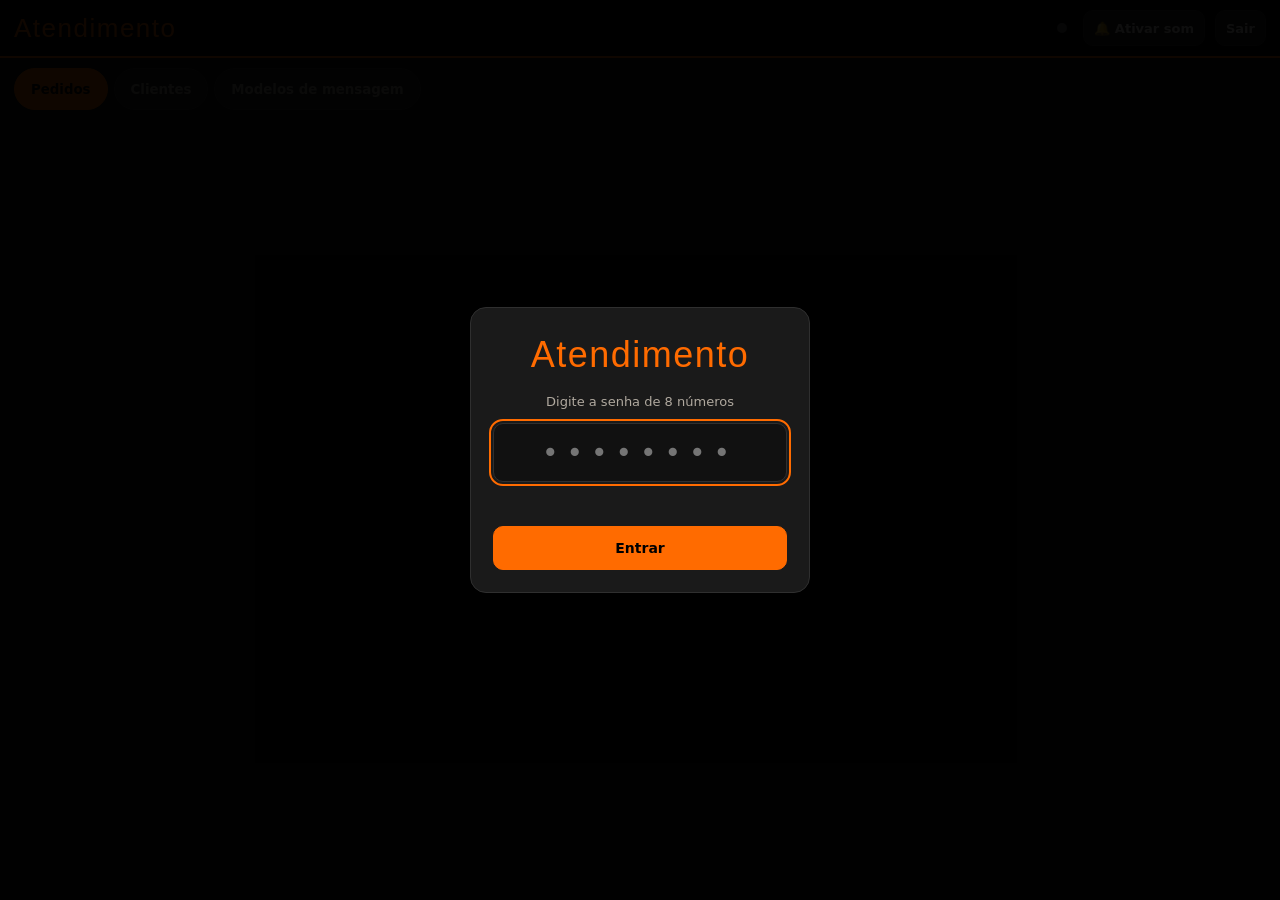
<file: atendimento.html>
<!DOCTYPE html>
<html lang="pt-BR">
<head>
<meta charset="UTF-8">
<meta name="viewport" content="width=device-width, initial-scale=1">
<meta name="robots" content="noindex,nofollow">
<title>Atendimento — Cunho's</title>
<link rel="stylesheet" href="painel.css">
<style>
.lista { display:grid; grid-template-columns:repeat(auto-fill,minmax(330px,1fr)); gap:10px; }
.cartao { background:var(--card); border:1px solid var(--borda); border-radius:14px; padding:12px; }
.cartao.estourou { border-color:var(--vermelho); box-shadow:0 0 0 1px var(--vermelho); animation:alertaCartao 1s infinite; }
.cartao.novo { animation:destaque 1.1s 4; }
@keyframes destaque { 50% { background:#3a2410; } }
.linha1 { display:flex; align-items:center; gap:8px; flex-wrap:wrap; }
.num { font-family:'Bebas Neue',Impact,sans-serif; font-size:26px; letter-spacing:1px; color:var(--laranja); }
.nome { font-weight:800; font-size:17px; }
.mudo { color:var(--mudo); font-size:13px; }
.chips { display:flex; gap:5px; flex-wrap:wrap; margin:6px 0; }
.relogio-linha { margin:8px 0; padding:8px 10px; background:#111; border-radius:10px; display:flex; justify-content:space-between; align-items:center; gap:8px; font-size:14px; }
.relogio-linha .tempo { font-size:20px; }
.resumo-itens { font-size:14px; margin:6px 0; }
.acoes { display:flex; gap:6px; flex-wrap:wrap; margin-top:8px; }
.acoes .btn { flex:1 1 auto; }
details { margin-top:6px; }
summary { cursor:pointer; color:var(--mudo); font-size:13px; padding:4px 0; }
.det { font-size:13px; color:#d8d2c8; line-height:1.55; }
.msg { border:1px solid var(--borda); border-radius:12px; padding:10px; margin:10px 0; background:#141414; }
.msg textarea { margin:6px 0; min-height:92px; resize:vertical; }
.tab { width:100%; border-collapse:collapse; font-size:14px; }
.tab th, .tab td { text-align:left; padding:8px 6px; border-bottom:1px solid var(--borda); vertical-align:top; }
.tab th { color:var(--mudo); font-size:12px; text-transform:uppercase; letter-spacing:.6px; }
.ed { border:1px solid var(--borda); border-radius:12px; padding:10px; margin-bottom:10px; background:var(--card); }
.ed .duas { display:grid; grid-template-columns:1fr 1fr; gap:8px; }
.help { background:#1b1b1b; border:1px dashed var(--borda); border-radius:12px; padding:10px; font-size:13px; color:var(--mudo); margin-bottom:12px; }
code { background:#000; padding:1px 5px; border-radius:5px; color:#ffb27a; }
.antigo { background:rgba(255,107,0,.10); border:1px dashed var(--laranja); border-radius:12px; padding:9px 11px; margin:6px 0; font-size:14px; display:flex; flex-direction:column; gap:8px; }
.antigo-lin { display:flex; flex-direction:column; gap:6px; }
.filtros { display:flex; gap:6px; flex-wrap:wrap; margin:0 0 12px; }
.filtro { border:1px solid var(--borda); background:var(--card2); color:var(--mudo); border-radius:999px; padding:0 12px; min-height:38px; font-size:13px; font-weight:700; }
.filtro.on { background:var(--laranja); border-color:var(--laranja); color:#000; }
.filtro .qtd { opacity:.75; font-weight:600; margin-left:2px; }
.sujo { background:rgba(250,204,21,.14); border:1px solid rgba(250,204,21,.5); color:#ffe066; border-radius:10px; padding:9px 12px; margin:0 0 10px; font-size:14px; }
.sujo[hidden] { display:none; }
</style>
</head>
<body>
<div class="topo">
  <h1>Atendimento</h1>
  <span id="conexao" class="ponto" title="Conexão"></span>
  <button class="btn peq" id="btn-som" type="button">🔔 Ativar som</button>
  <button class="btn peq" id="btn-sair" type="button">Sair</button>
</div>
<div class="abas" role="tablist">
  <button class="aba on" data-aba="pedidos" type="button">Pedidos <span id="n-ped"></span></button>
  <button class="aba" data-aba="clientes" type="button">Clientes</button>
  <button class="aba" data-aba="modelos" type="button">Modelos de mensagem</button>
</div>
<div class="conteudo">
  <div id="v-pedidos"></div>
  <div id="v-clientes" hidden></div>
  <div id="v-modelos" hidden></div>
</div>
<div class="fundo" id="fundo"><div class="modal" id="modal" role="dialog" aria-modal="true"></div></div>

<script>window.PAPEL_DA_PAGINA = 'atendimento';</script>
<script src="painel.js"></script>
<script>
let aba = 'pedidos', conhecidos = null, destacar = new Set(), abertos = new Set();
const ROTULO = { aguardando: 'Aguardando comprovante', em_producao: 'Em produção', pronto: 'Pronto', saiu: 'Saiu para entrega', entregue: 'Entregue', cancelado: 'Cancelado' };

/* ───────── cartão de pedido ───────── */
function chipsCliente(p, E) {
  const cli = E.clientes[p.cliente.telefone] || {}, c = [];
  if (p.teste) c.push('<span class="chip verm">🧪 TESTE</span>');
  if (p.divergencia) c.push('<span class="chip amar">⚠ valor do site diferente: conferir</span>');
  if (p.freteAConfirmar) c.push('<span class="chip amar">🛵 frete a confirmar</span>');
  if (p.pagamento === 'cartao') c.push('<span class="chip azul">💳 cartão na entrega</span>');
  if (!ehRecorrente(p)) c.push('<span class="chip azul">🆕 Cliente novo</span>');
  else c.push(`<span class="chip laranja">🔁 ${p.ordemDoCliente}º pedido</span>`);
  if ((cli.pedidosPagos || 0) >= E.config.clienteFielApartirDe) c.push('<span class="chip amar">⭐ Cliente fiel</span>');
  if (ehRecorrente(p) && p.anteriorEm) c.push(`<span class="chip">📅 Último pedido: ${quandoFoi(p.anteriorEm)}</span>`);
  if (brindeDevido(cli, p, E) && !p.brinde) c.push('<span class="chip verde">🎁 Sugerir brinde</span>');
  if (p.brinde) c.push('<span class="chip verde">🎁 Brinde dado</span>');
  if (p.historicoVinculado) c.push('<span class="chip laranja">🕘 histórico antigo vinculado</span>');
  return c.join('');
}
/* "Possível cliente antigo": o telefone é novo, mas o endereço (ou o nome) bate com alguém da lista de antes do painel */
function sugestaoHistorico(p) {
  if (p.historicoVinculado || p.sugestaoDescartada || !p.sugestoes || !p.sugestoes.length || ['entregue', 'cancelado'].includes(p.status)) return '';
  return `<div class="antigo"><b>🕘 Possível cliente antigo${p.teste ? ' (teste: não altera nada)' : ''}</b>` +
    p.sugestoes.map(s => `<div class="antigo-lin"><span><b>${esc(s.nomes)}</b>${s.endereco ? ' <span class="mudo">· ' + esc(s.endereco) + '</span>' : ''} · ${s.pedidos} pedido${s.pedidos > 1 ? 's' : ''} antigo${s.pedidos > 1 ? 's' : ''}</span>` +
      `<button class="btn peq ok" data-a="vincular" data-hid="${esc(s.hid)}" type="button">É o mesmo cliente</button></div>`).join('') +
    `<button class="btn peq" data-a="descartar" type="button">Não é nenhum desses</button></div>`;
}
function cartao(p) {
  const E = App.E, a = p.cliente.endereco;
  let relogio = '';
  if (p.status === 'aguardando') relogio = `<div class="relogio-linha"><span class="rot">⏳ Comprovante do Pix</span><span class="tempo" data-t="espera" data-fim="${p.esperaAte}"></span></div>`;
  else if (p.status === 'em_producao') relogio = `<div class="relogio-linha"><span>🔥 Na produção</span><span class="tempo" data-t="prod" data-ini="${p.producaoInicio}"></span></div>`;
  else if (p.status === 'pronto') relogio = `<div class="relogio-linha"><span>✅ Pronto às ${hhmm(p.prontoEm)}</span><span class="chip verde">aguardando saída</span></div>`;
  else if (p.status === 'saiu') relogio = `<div class="relogio-linha"><span>🛵 Saiu às ${hhmm(p.saiuEm)}</span><span class="tempo" data-t="rota" data-ini="${p.saiuEm}"></span></div>`;
  const botoes = {
    aguardando: `<button class="btn ok" data-a="confirmar_pagamento">✅ Comprovante conferido → produção</button>`,
    em_producao: `<span class="mudo" style="align-self:center">A produção marca "pronto".</span>`,
    pronto: `<button class="btn pri" data-a="saiu">🛵 Saiu para entrega</button><button class="btn peq" data-a="voltar_producao">↩ Voltar p/ produção</button>`,
    saiu: `<button class="btn pri" data-a="entregue">📦 Entregue</button>`,
  }[p.status] || '';
  const ativo = !['entregue', 'cancelado'].includes(p.status);
  return `<div class="cartao ${destacar.has(p.id) ? 'novo' : ''}" data-id="${p.id}">
    <div class="linha1"><span class="num">#${p.numero}</span><span class="nome">${esc(p.cliente.nome)}</span><span class="chip" style="margin-left:auto">${ROTULO[p.status]}</span></div>
    <div class="mudo">${esc(fmtTel(p.cliente.telefone))} · ${esc(a.bairro)} · chegou às ${hhmm(p.criadoEm)}</div>
    <div class="chips">${chipsCliente(p, E)}</div>
    ${sugestaoHistorico(p)}
    <div class="resumo-itens"><b>${brl(p.total)}</b> · ${esc(resumoItens(p).join(' · '))}</div>
    ${relogio}
    <div class="acoes">
      ${ativo ? `<button class="btn" data-a="mensagens">💬 Mensagens</button>` : ''}
      ${botoes}
      ${ativo && !p.brinde && brindeDevido(E.clientes[p.cliente.telefone], p, E) ? `<button class="btn peq" data-a="brinde">🎁 Brinde vai neste pedido</button>` : ''}
    </div>
    <details data-det="${p.id}" ${abertos.has(p.id) ? 'open' : ''}><summary>Detalhes e histórico</summary><div class="det">
      📍 ${esc(a.rua)}, ${esc(a.numero)} — ${esc(a.bairro)}${a.complemento ? ' (' + esc(a.complemento) + ')' : ''}${a.cep ? ' · CEP ' + esc(a.cep) : ''}<br>
      Subtotal ${brl(p.subtotal)} + frete ${brl(p.frete)} = <b>${brl(p.total)}</b> (Pix)<br>
      ${p.historico.map(h => `${hhmm(h.quando)} — ${esc(h.acao)}`).join('<br>')}
      ${ativo ? `<div style="margin-top:8px"><button class="btn peq perigo" data-a="cancelar">Cancelar pedido</button></div>` : ''}
    </div></details>
  </div>`;
}
function secao(titulo, lista, vazio) {
  return `<div class="sec"><h2>${titulo} <span class="n">${lista.length}</span></h2>` +
    (lista.length ? `<div class="lista">${lista.map(cartao).join('')}</div>` : `<div class="vazio">${vazio}</div>`) + '</div>';
}
function renderPedidos() {
  const E = App.E, por = s => E.pedidos.filter(p => s.includes(p.status));
  const porChegada = lista => lista.sort((a, b) => a.criadoEm - b.criadoEm);   // ordem de chegada: o primeiro pedido feito fica sempre no topo
  const ag = porChegada(por(['aguardando'])), pr = porChegada(por(['em_producao']));
  const sa = porChegada(por(['pronto', 'saiu'])), fim = por(['entregue', 'cancelado']).slice(-8).reverse();
  $('#v-pedidos').innerHTML = secao('⏳ Aguardando comprovante', ag, 'Nenhum pedido esperando comprovante.') + secao('🔥 Em produção', pr, 'Nada na grelha agora.') +
    secao('🛵 Prontos e em entrega', sa, 'Nenhum pedido para entregar.') + secao('Concluídos (últimos)', fim, 'Ainda não há pedidos concluídos.');
  $('#n-ped').textContent = ag.length ? `(${ag.length} novo${ag.length > 1 ? 's' : ''})` : '';
  document.title = (ag.length ? `(${ag.length}) ` : '') + 'Atendimento — Cunho\'s';
  tick();
}

/* ───────── cronômetros (atualizam a cada segundo, sem redesenhar a tela) ───────── */
function tick() {
  if (!App.E) return; const agora = agoraV(), meta = App.E.config.metaProducaoMin * 60000;
  $$('[data-t="espera"]').forEach(el => { const r = Number(el.dataset.fim) - agora, c = el.closest('.cartao'), rot = $('.rot', c);
    if (r > 0) { el.textContent = mmss(r); el.className = 'tempo ' + (r < 20000 ? 't-alerta' : 't-ok'); c.classList.remove('estourou'); rot.textContent = '⏳ Comprovante do Pix'; }
    else { el.textContent = '+' + mmss(-r); el.className = 'tempo t-atraso'; c.classList.add('estourou'); rot.textContent = '⏰ Tempo esgotado: cobrar o comprovante'; } });
  $$('[data-t="prod"]').forEach(el => { const r = contagem(Number(el.dataset.ini), meta, agora), c = el.closest('.cartao'), rot = el.previousElementSibling;
    el.textContent = r.texto; el.className = 'tempo ' + r.classe; c.classList.toggle('estourou', r.atrasado);
    if (rot) rot.textContent = r.atrasado ? '🔥 Produção ATRASADA' : '🔥 Na produção · restam'; });
  $$('[data-t="rota"]').forEach(el => { el.textContent = 'há ' + mmss(agora - Number(el.dataset.ini)); el.className = 'tempo'; });
}
setInterval(tick, 1000);

/* ───────── ações ───────── */
const fazer = (id, a, extra) => fazerAcao(id, a, extra);   // mostra na hora; o servidor confirma em seguida
App.redesenhar = () => { renderPedidos(); if (aba === 'clientes') renderClientes(); };
$('#v-pedidos').addEventListener('click', ev => {
  const b = ev.target.closest('[data-a]'); if (!b) return; const id = b.closest('.cartao').dataset.id, a = b.dataset.a;
  if (a === 'mensagens') return abrirMensagens(id);
  if (a === 'vincular') return fazer(id, 'vincular_historico', { hid: b.dataset.hid });
  if (a === 'descartar') return fazer(id, 'descartar_historico');
  if (a === 'cancelar') { if (!confirm('Cancelar este pedido?')) return; return fazer(id, 'cancelar', { motivo: 'cancelado no atendimento' }); }
  fazer(id, a);
});
$('#v-pedidos').addEventListener('toggle', ev => { const d = ev.target; if (d.dataset && d.dataset.det) d.open ? abertos.add(d.dataset.det) : abertos.delete(d.dataset.det); }, true);

/* ───────── mensagens prontas ───────── */
function copiar(txt, onde) {
  const feito = () => aviso('✅ Copiado!');
  const velho = () => { const ta = onde || document.createElement('textarea'); if (!onde) { ta.value = txt; ta.style.cssText = 'position:fixed;opacity:0'; document.body.appendChild(ta); }
    ta.select(); let ok = false; try { ok = document.execCommand('copy') === true; } catch (e) {} if (!onde) ta.remove(); ok ? feito() : aviso('Não foi possível copiar sozinho: o texto ficou selecionado, toque e segure em "Copiar".'); };
  if (navigator.clipboard && window.isSecureContext) navigator.clipboard.writeText(txt).then(feito).catch(velho); else velho();
}
function blocoMsg(m, p, ctx) {
  const txt = renderModelo(m.texto, ctx), enviada = p.mensagens[m.id];
  return `<div class="msg" data-mid="${esc(m.id)}"><div><b>${esc(m.titulo)}</b> <span class="chip">${esc(m.categoria)}</span> ${enviada ? `<span class="chip verde">enviada às ${hhmm(enviada)}</span>` : ''}</div>
    <textarea rows="4" aria-label="Texto da mensagem">${esc(txt)}</textarea>
    <div class="acoes"><button class="btn" data-m="copiar">📋 Copiar</button><button class="btn pri" data-m="wa">💬 Abrir no WhatsApp</button><button class="btn" data-m="enviada">✔ Marcar como enviada</button></div></div>`;
}
const SITUACAO = { aguardando: 'boas-vindas e pedido do comprovante do Pix', producao: 'pagamento confirmado e pedido indo para a grelha', pronto: 'pedido pronto, vai sair para entrega', saiu: 'pedido saiu para entrega', entregue: 'agradecimento após a entrega' };
function abrirMensagens(id) {
  const E = App.E, p = E.pedidos.find(x => x.id === id); if (!p) return; const ctx = ctxPedido(p, E), lista = modelosParaPedido(p, E).map(x => x.m);
  const sug = lista.slice(0, 3), outras = lista.slice(3);
  $('#modal').innerHTML = `<h3>Mensagens para ${esc(primeiroNome(p.cliente.nome))}</h3>
    <div class="mudo">${esc(fmtTel(p.cliente.telefone))} · pedido #${p.numero} · ${ehRecorrente(p) ? 'cliente recorrente (' + p.ordemDoCliente + 'º pedido)' : 'cliente novo'}</div>
    <div class="mudo" style="margin-top:6px">Sugeridas para este momento (você pode editar o texto antes de copiar):</div>
    ${sug.map(m => blocoMsg(m, p, ctx)).join('')}
    <details><summary>Mais mensagens (${outras.length})</summary>${outras.map(m => blocoMsg(m, p, ctx)).join('')}</details>
    <details style="margin-top:10px"><summary>🤖 Quer outro jeito de escrever? Copiar pedido para a IA</summary>
      <div class="mudo">Gera um texto pronto para colar no ChatGPT (ou outra IA). Nada é enviado daqui.</div>
      <textarea id="prompt-ia" rows="7" style="margin:6px 0">${esc(montarPrompt(p, E, SITUACAO[etapaDoPedido(p)] || 'atendimento geral'))}</textarea>
      <button class="btn" data-m="prompt">📋 Copiar para colar na IA</button></details>
    <div class="acoes" style="margin-top:12px"><button class="btn" data-m="fechar" style="flex:1">Fechar</button></div>`;
  $('#modal').dataset.id = id; $('#fundo').classList.add('show');
}
$('#modal').addEventListener('click', async ev => {
  const b = ev.target.closest('[data-m]'); if (!b) return; const k = b.dataset.m, id = $('#modal').dataset.id, box = b.closest('.msg'), ta = box && $('textarea', box);
  if (k === 'fechar') return fechar();
  if (k === 'prompt') return copiar($('#prompt-ia').value, $('#prompt-ia'));
  if (k === 'copiar') return copiar(ta.value, ta);
  if (k === 'wa') { const p = App.E.pedidos.find(x => x.id === id); window.open('https://wa.me/' + p.cliente.telefone + '?text=' + encodeURIComponent(ta.value), '_blank', 'noopener'); return; }
  if (k === 'enviada') { const m = App.E.modelos.find(x => x.id === box.dataset.mid); await fazer(id, 'mensagem', { chave: m.id, titulo: m.titulo }); abrirMensagens(id); }
});
function fechar() { $('#fundo').classList.remove('show'); }
$('#fundo').addEventListener('click', ev => { if (ev.target.id === 'fundo') fechar(); });
document.addEventListener('keydown', ev => { if (ev.key === 'Escape') fechar(); });

/* ───────── clientes ───────── */
function renderClientes() {
  const E = App.E, lista = Object.values(E.clientes).sort((a, b) => b.pedidosPagos - a.pedidosPagos || (b.ultimoPedidoEm || 0) - (a.ultimoPedidoEm || 0));
  $('#v-clientes').innerHTML = `<div class="sec"><h2>Clientes <span class="n">${lista.length}</span></h2>` + (lista.length ? `<table class="tab"><tr><th>Cliente</th><th>Pedidos pagos</th><th>Último pedido</th><th>Brinde</th><th></th></tr>` +
    lista.map(c => { const meta = metaBrinde(c, E), falta = meta - c.pedidosDesdeBrinde, devido = falta <= 0, ult = c.brindes.length ? c.brindes[c.brindes.length - 1] : null;
      return `<tr><td><b>${esc(c.nome)}</b><br><span class="mudo">${esc(fmtTel(c.telefone))}</span> ${c.pedidosPagos >= E.config.clienteFielApartirDe ? '<span class="chip amar">⭐ fiel</span>' : ''}</td><td>${c.pedidosPagos}</td>
      <td>${c.ultimoPedidoEm ? quandoFoi(c.ultimoPedidoEm) : '—'}</td>
      <td>${devido ? '<span class="chip verde">🎁 devido</span>' : falta === 1 ? '<span class="chip verde">🎁 no próximo pedido</span>' : 'faltam ' + falta + ' pedidos'}<br><span class="mudo">${c.brindes.length} dado(s)${ult ? ' · último ' + quandoFoi(ult) : ''}</span></td>
      <td><button class="btn peq" data-tel="${esc(c.telefone)}">🎁 Marcar brinde dado</button></td></tr>`; }).join('') + '</table>' : '<div class="vazio">Ainda não há clientes.</div>') +
    `<div class="mudo" style="margin-top:8px">Regras (você muda na aba Config da planilha): cliente fiel a partir de ${E.config.clienteFielApartirDe} pedidos pagos; 1º brinde no ${E.config.brindePrimeiro}º pedido pago e depois um a cada ${E.config.brindeACada} pedidos.</div></div>`;
}
$('#v-clientes').addEventListener('click', async ev => { const b = ev.target.closest('[data-tel]'); if (!b) return;
  try { await api('cliente_brinde', { telefone: b.dataset.tel }); await carregar(true); renderClientes(); aviso('🎁 Brinde registrado'); } catch (e) { aviso(e.message); } });

/* ───────── modelos (edição) ───────── */
let editando = [], filtroModelos = 'all', modelosSujo = false;
const ET = { aguardando: 'Aguardando comprovante', producao: 'Em produção', pronto: 'Pronto', saiu: 'Saiu para entrega', entregue: 'Entregue', todas: 'Qualquer momento' };
const PARA = { novo: 'Cliente novo', recorrente: 'Cliente recorrente', todos: 'Todos' };
/* manter=true: continua com o rascunho que está na tela (troca de filtro, novo modelo, excluir); sem isso, carrega do servidor */
function renderModelos(manter) {
  if (!manter || !editando.length) { editando = JSON.parse(JSON.stringify(App.E.modelos)); modelosSujo = false; }
  const sel = (o, v) => Object.entries(o).map(([k, t]) => `<option value="${k}" ${k === v ? 'selected' : ''}>${t}</option>`).join('');
  const conta = k => k === 'all' ? editando.length : editando.filter(m => m.etapa === k).length;
  const visiveis = editando.map((m, i) => ({ m, i })).filter(x => filtroModelos === 'all' || x.m.etapa === filtroModelos);
  const chips = [['all', 'Todos'], ...Object.entries(ET)].map(([k, t]) => `<button class="filtro ${k === filtroModelos ? 'on' : ''}" data-filtro="${k}" type="button">${t} <span class="qtd">${conta(k)}</span></button>`).join('');
  $('#v-modelos').innerHTML = `<div class="help">Use estes campos dentro do texto: <code>{nome}</code> <code>{total}</code> <code>{ordinal}</code> (quantas vezes o cliente já pediu: 2º, 3º…) <code>{saudacao}</code> (sempre “Boa noite”) <code>{previsao}</code> (minutos).<br>
    Tom de voz do “pedido para a IA” (você muda na aba Config da planilha): <i>${esc(App.E.config.tomDeVoz)}</i></div>
    <div class="filtros" role="group" aria-label="Filtrar modelos por momento">${chips}</div>
    <div class="sujo" id="aviso-sujo" ${modelosSujo ? '' : 'hidden'}>✏️ Você tem alterações <b>não salvas</b>. Toque em <b>💾 Salvar todos</b> para valer.</div>
    <div class="acoes" style="margin-bottom:10px"><button class="btn pri" data-macao="salvar" type="button">💾 Salvar todos</button><button class="btn" data-macao="add" type="button">➕ Novo modelo</button></div>
    <div class="mudo" style="margin-bottom:8px">Mostrando ${visiveis.length} de ${editando.length} modelos.</div>` +
    (visiveis.length ? visiveis.map(({ m, i }) => `<div class="ed" data-i="${i}"><label class="l">Título</label><input data-f="titulo" value="${esc(m.titulo)}">
      <div class="duas"><div><label class="l">Categoria</label><input data-f="categoria" value="${esc(m.categoria)}"></div><div><label class="l">Quando aparece</label><select data-f="etapa">${sel(ET, m.etapa)}</select></div></div>
      <label class="l">Para quem</label><select data-f="para">${sel(PARA, m.para)}</select>
      <label class="l">Texto</label><textarea data-f="texto" rows="4">${esc(m.texto)}</textarea>
      <div class="acoes"><button class="btn peq perigo" data-del="${i}" type="button">Excluir</button></div></div>`).join('') : '<div class="vazio">Nenhum modelo neste momento. Toque em “➕ Novo modelo” para criar um.</div>') +
    `<div class="acoes"><button class="btn pri" data-macao="salvar" type="button">💾 Salvar todos</button><button class="btn" data-macao="add" type="button">➕ Novo modelo</button><button class="btn perigo" data-macao="padrao" type="button">Restaurar modelos padrão</button></div>`;
}
/* guarda no rascunho o que está escrito nos cartões que aparecem agora (os escondidos pelo filtro já estão no rascunho) */
function lerEdicao() { $$('#v-modelos .ed').forEach(div => { const m = editando[Number(div.dataset.i)]; $$('[data-f]', div).forEach(el => { m[el.dataset.f] = el.value; }); }); }
$('#v-modelos').addEventListener('input', ev => { if (ev.target.dataset && ev.target.dataset.f) { modelosSujo = true; const a = $('#aviso-sujo'); if (a) a.hidden = false; } });
$('#v-modelos').addEventListener('click', async ev => {
  const t = ev.target.closest('button'); if (!t) return;
  if (t.dataset.filtro) { lerEdicao(); filtroModelos = t.dataset.filtro; renderModelos(true); return; }
  if (t.dataset.macao === 'add') { lerEdicao(); editando.push({ id: '', categoria: 'Outros', titulo: 'Novo modelo', etapa: filtroModelos === 'all' ? 'todas' : filtroModelos, para: 'todos', texto: 'Olá, {nome}! ' }); modelosSujo = true; renderModelos(true); return; }
  if (t.dataset.del !== undefined) { if (!confirm('Excluir este modelo? (só vale depois de Salvar todos)')) return; lerEdicao(); editando.splice(Number(t.dataset.del), 1); modelosSujo = true; renderModelos(true); return; }
  try {
    if (t.dataset.macao === 'salvar') { lerEdicao(); t.disabled = true; await api('modelos_salvar', { modelos: editando }); await carregar(true); modelosSujo = false; renderModelos(); aviso('💾 Modelos salvos'); }
    if (t.dataset.macao === 'padrao') { if (!confirm('Voltar para os modelos padrão? Suas edições serão perdidas.')) return; await api('modelos_salvar', { padrao: true }); await carregar(true); modelosSujo = false; renderModelos(); aviso('Modelos padrão restaurados'); }
  } catch (e) { aviso(e.message); t.disabled = false; }
});

/* ───────── abas, som e pedidos novos ───────── */
$$('.aba').forEach(b => b.addEventListener('click', () => { aba = b.dataset.aba; $$('.aba').forEach(x => x.classList.toggle('on', x === b));
  ['pedidos', 'clientes', 'modelos'].forEach(k => { $('#v-' + k).hidden = k !== aba; }); if (aba === 'clientes') renderClientes(); if (aba === 'modelos') renderModelos(modelosSujo); }));
$('#btn-som').addEventListener('click', () => { ativarSom(); $('#btn-som').textContent = '🔔 Som ativado'; });
function detectarNovos(E) {
  const ids = new Set(E.pedidos.map(p => p.id));
  if (conhecidos === null) { conhecidos = ids; return; }
  const novos = E.pedidos.filter(p => !conhecidos.has(p.id) && p.status === 'aguardando'); conhecidos = ids;
  if (novos.length) { novos.forEach(p => destacar.add(p.id)); setTimeout(() => { novos.forEach(p => destacar.delete(p.id)); }, 6000); alertaNovo(); aviso(`🔔 Novo pedido #${novos[0].numero} de ${primeiroNome(novos[0].cliente.nome)}`); }
}
$('#btn-sair').addEventListener('click', () => { if (confirm('Sair deste painel? Na próxima vez será preciso digitar a senha.')) { sair(); conhecidos = null; } });
iniciarPainel((E, mudou) => { detectarNovos(E); if (mudou) { renderPedidos(); if (aba === 'clientes') renderClientes(); } else tick(); });
</script>
</body>
</html>
</file>
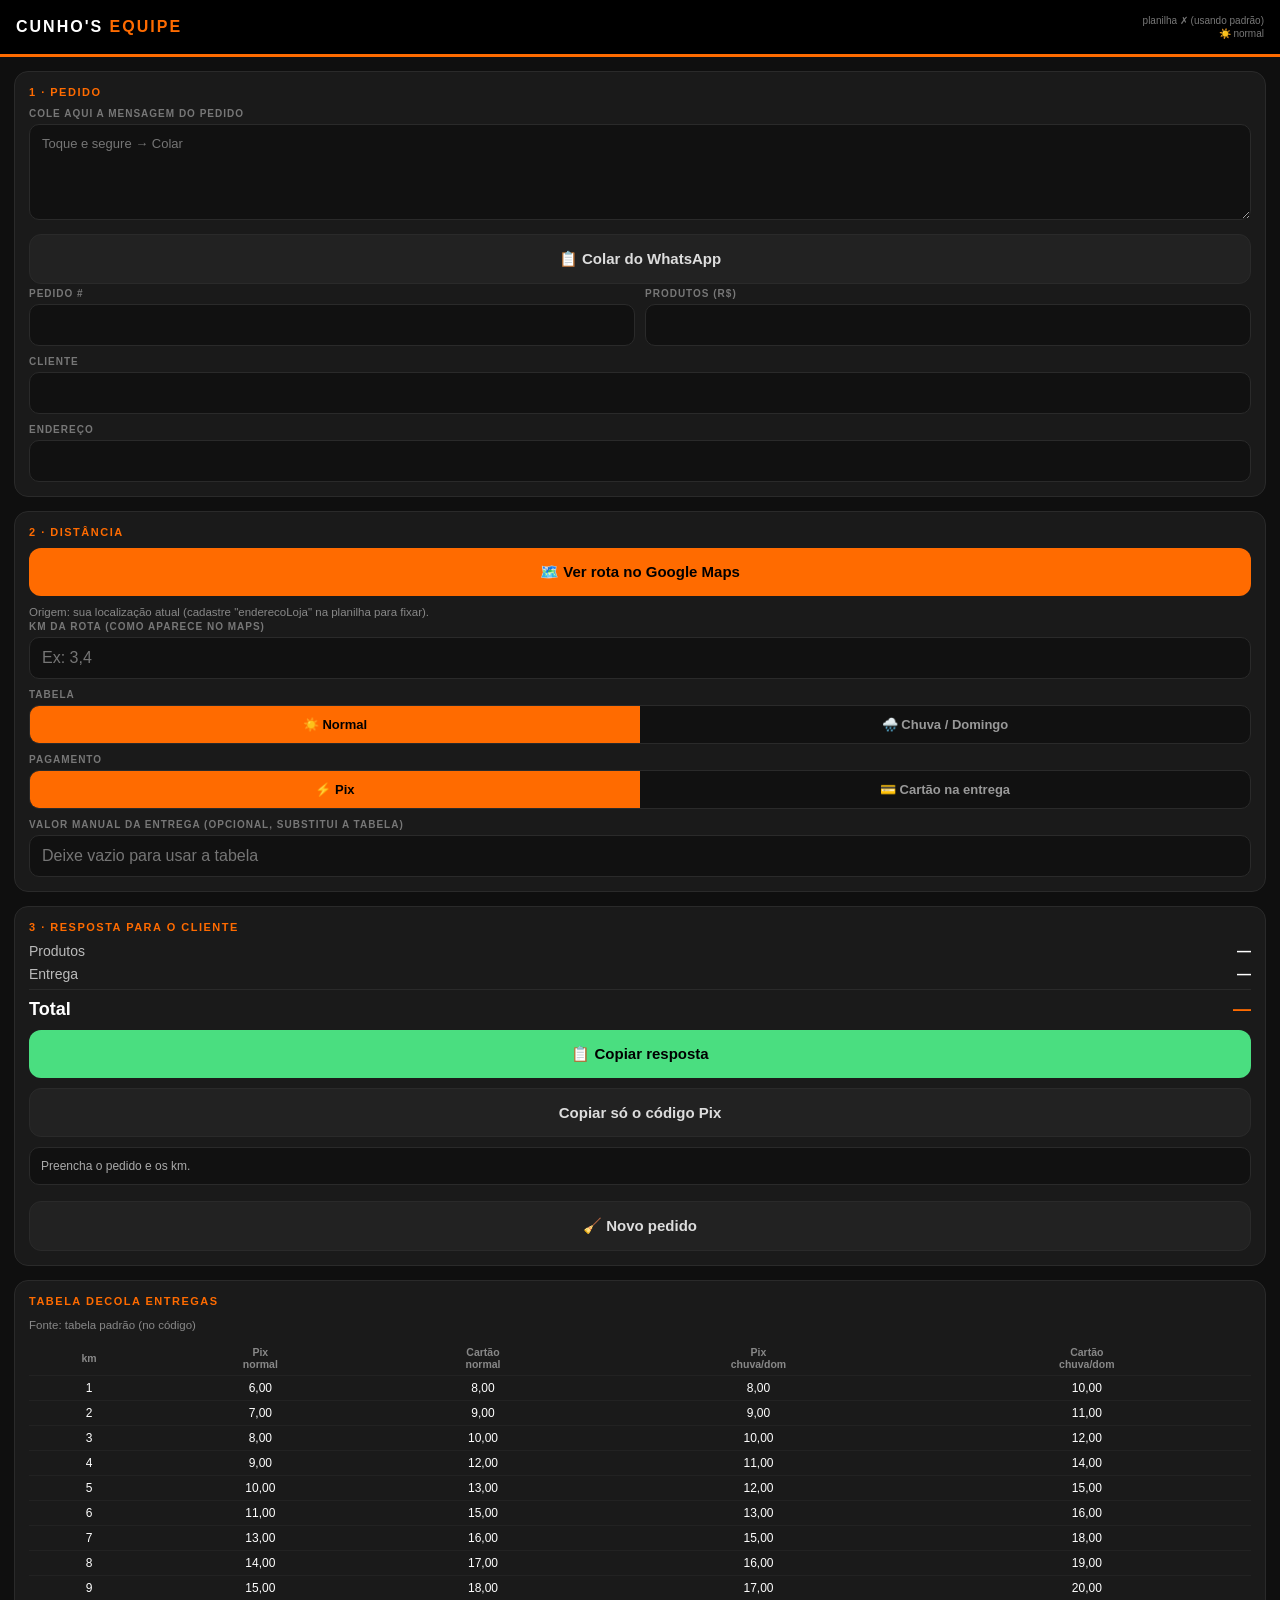
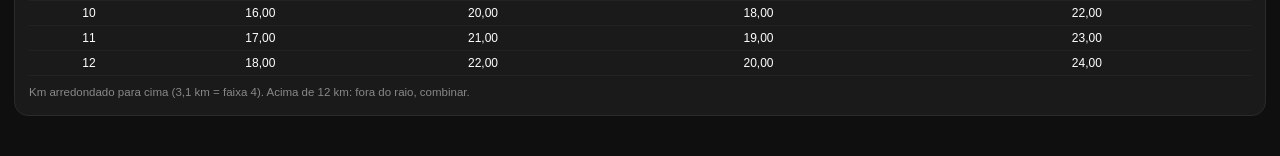
<file: equipe.html>
<!DOCTYPE html>
<html lang="pt-BR">
<head>
<meta charset="UTF-8">
<meta name="viewport" content="width=device-width, initial-scale=1.0">
<meta name="robots" content="noindex, nofollow">
<meta name="theme-color" content="#000000">
<title>Equipe — Frete e Pix</title>
<style>
*{ box-sizing:border-box; margin:0; padding:0; -webkit-tap-highlight-color:transparent; }
:root{ --orange:#FF6B00; --bg:#0f0f0f; --card:#1a1a1a; --card2:#222; --border:#2a2a2a; --red:#ff4444; --green:#4ade80; }
body{ background:var(--bg); color:#fff; font-family:-apple-system,BlinkMacSystemFont,'Segoe UI',Roboto,sans-serif;
      padding:0 0 40px; min-height:100vh; }
.header{ background:#000; padding:14px 16px; border-bottom:3px solid var(--orange); position:sticky; top:0; z-index:10;
         display:flex; justify-content:space-between; align-items:center; gap:10px; }
.logo{ font-weight:800; letter-spacing:2px; font-size:16px; }
.logo span{ color:var(--orange); }
.tag-cfg{ font-size:10px; color:#777; text-align:right; line-height:1.3; }
.box{ margin:14px 14px 0; background:var(--card); border:1px solid var(--border); border-radius:14px; padding:14px; }
.t{ font-size:11px; font-weight:700; color:var(--orange); letter-spacing:1.5px; text-transform:uppercase; margin-bottom:10px; }
label{ display:block; font-size:10px; font-weight:700; color:#777; letter-spacing:1px; text-transform:uppercase; margin:10px 0 5px; }
label:first-of-type{ margin-top:0; }
textarea, input{ width:100%; background:#111; border:1px solid var(--border); border-radius:10px; color:#fff;
                 font-family:inherit; font-size:16px; padding:11px 12px; outline:none; }
textarea{ min-height:96px; resize:vertical; font-size:13px; }
textarea:focus, input:focus{ border-color:var(--orange); }
.row{ display:flex; gap:10px; }
.row > div{ flex:1; min-width:0; }
.seg{ display:flex; background:#111; border:1px solid var(--border); border-radius:10px; overflow:hidden; }
.seg button{ flex:1; background:none; border:none; color:#999; padding:11px 6px; font-size:13px; font-weight:700; font-family:inherit; }
.seg button.on{ background:var(--orange); color:#000; }
.btn{ display:block; width:100%; border:none; border-radius:12px; padding:15px; font-size:15px; font-weight:800;
      font-family:inherit; cursor:pointer; margin-top:10px; }
.btn:active{ transform:scale(.98); }
.b-org{ background:var(--orange); color:#000; }
.b-grn{ background:var(--green); color:#000; }
.b-gry{ background:var(--card2); color:#ddd; border:1px solid var(--border); }
.res{ display:flex; flex-direction:column; gap:7px; }
.rl{ display:flex; justify-content:space-between; font-size:14px; color:#bbb; }
.rl b{ color:#fff; }
.rl.tot{ border-top:1px solid var(--border); padding-top:9px; font-size:18px; color:#fff; font-weight:800; }
.rl.tot b{ color:var(--orange); }
.alerta{ background:rgba(255,68,68,.12); border:1px dashed var(--red); color:#ffb4b4; border-radius:10px;
         padding:10px 12px; font-size:13px; line-height:1.45; margin-top:10px; }
.info{ font-size:11.5px; color:#888; line-height:1.5; margin-top:8px; }
.prev{ background:#111; border:1px solid var(--border); border-radius:10px; padding:11px; font-size:12px; color:#aaa;
       white-space:pre-wrap; word-break:break-word; margin-top:10px; max-height:220px; overflow:auto; }
.toast{ position:fixed; bottom:24px; left:50%; transform:translateX(-50%); background:var(--green); color:#000;
        font-weight:800; padding:12px 22px; border-radius:100px; display:none; z-index:50; white-space:nowrap; }
table{ width:100%; border-collapse:collapse; font-size:12px; margin-top:6px; }
th, td{ padding:5px 4px; text-align:center; border-bottom:1px solid #222; }
th{ color:#888; font-weight:700; font-size:10.5px; }
tr.sel td{ background:rgba(255,107,0,.18); color:#fff; font-weight:700; }
details summary{ cursor:pointer; color:#888; font-size:12px; margin-top:4px; }
</style>
</head>
<body>

<div class="header">
  <div class="logo">CUNHO'S <span>EQUIPE</span></div>
  <div class="tag-cfg" id="cfg-status">carregando…</div>
</div>

<!-- 1. PEDIDO -->
<div class="box">
  <div class="t">1 · Pedido</div>
  <label for="pedido">Cole aqui a mensagem do pedido</label>
  <textarea id="pedido" placeholder="Toque e segure → Colar" oninput="lerPedido()"></textarea>
  <button class="btn b-gry" onclick="colarPedido()">📋 Colar do WhatsApp</button>
  <div class="row" style="margin-top:4px">
    <div><label for="p-id">Pedido #</label><input id="p-id" oninput="calcular()"></div>
    <div><label for="p-sub">Produtos (R$)</label><input id="p-sub" inputmode="decimal" oninput="calcular()"></div>
  </div>
  <label for="p-nome">Cliente</label>
  <input id="p-nome" oninput="calcular()">
  <label for="p-end">Endereço</label>
  <input id="p-end" oninput="calcular()">
</div>

<!-- 2. DISTÂNCIA -->
<div class="box">
  <div class="t">2 · Distância</div>
  <button class="btn b-org" onclick="abrirRota()">🗺️ Ver rota no Google Maps</button>
  <div class="info" id="rota-info"></div>
  <label for="km">Km da rota (como aparece no Maps)</label>
  <input id="km" inputmode="decimal" placeholder="Ex: 3,4" oninput="calcular()">
  <label>Tabela</label>
  <div class="seg" id="seg-tab">
    <button data-v="normal" onclick="setTabela('normal')">☀️ Normal</button>
    <button data-v="chuva" onclick="setTabela('chuva')">🌧️ Chuva / Domingo</button>
  </div>
  <label>Pagamento</label>
  <div class="seg" id="seg-pag">
    <button data-v="pix" onclick="setPag('pix')">⚡ Pix</button>
    <button data-v="cartao" onclick="setPag('cartao')">💳 Cartão na entrega</button>
  </div>
  <label for="manual">Valor manual da entrega (opcional, substitui a tabela)</label>
  <input id="manual" inputmode="decimal" placeholder="Deixe vazio para usar a tabela" oninput="calcular()">
</div>

<!-- 3. RESULTADO -->
<div class="box">
  <div class="t">3 · Resposta para o cliente</div>
  <div class="res">
    <div class="rl"><span>Produtos</span><b id="r-sub">—</b></div>
    <div class="rl"><span id="r-frete-lbl">Entrega</span><b id="r-frete">—</b></div>
    <div class="rl tot"><span>Total</span><b id="r-total">—</b></div>
  </div>
  <div id="r-alerta"></div>
  <button class="btn b-grn" id="btn-copiar" onclick="copiarResposta()">📋 Copiar resposta</button>
  <button class="btn b-gry" id="btn-share" onclick="compartilhar()" style="display:none">📤 Enviar pelo WhatsApp…</button>
  <button class="btn b-gry" id="btn-pix" onclick="copiarSoPix()">Copiar só o código Pix</button>
  <div class="prev" id="preview">Preencha o pedido e os km.</div>
  <button class="btn b-gry" onclick="limpar()" style="margin-top:16px">🧹 Novo pedido</button>
</div>

<!-- TABELA -->
<div class="box">
  <div class="t">Tabela Decola Entregas</div>
  <div class="info" id="tab-fonte" style="margin-top:0"></div>
  <table id="tabela"></table>
  <div class="info">Km arredondado para cima (3,1 km = faixa 4). Acima de 12 km: fora do raio, combinar.</div>
</div>

<div class="toast" id="toast"></div>

<script>
/* ════════════════════════════════════════════
   CONFIGURAÇÃO — mesma planilha do site
   ════════════════════════════════════════════ */
const SHEETS_ID = '1VYGCspGLGM0YXzluC6O4BZAW5uvL5dhTw14q3DwABxg';

/* Tabela da Decola Entregas (conferida em 23/10/2026).
   Colunas: km, Pix normal (sem retorno), Cartão normal (com retorno),
            Pix chuva/domingo, Cartão chuva/domingo.
   Se a planilha tiver a aba "frete" com essas 5 colunas, ela substitui esta tabela. */
const TABELA_PADRAO = [
  [1,  6,  8,  8, 10],
  [2,  7,  9,  9, 11],
  [3,  8, 10, 10, 12],
  [4,  9, 12, 11, 14],
  [5, 10, 13, 12, 15],
  [6, 11, 15, 13, 16],
  [7, 13, 16, 15, 18],
  [8, 14, 17, 16, 19],
  [9, 15, 18, 17, 20],
  [10,16, 20, 18, 22],
  [11,17, 21, 19, 23],
  [12,18, 22, 20, 24],
];
const RAIO_MAX_KM = 12;

let CFG = {
  pixChave:  '126bc16c-7ecd-4018-8c09-d19895b1fd1a',
  pixNome:   'LEONARDO P GIUSTI',
  pixCidade: 'INDAIATUBA',
  tarifaChuva: false,
  enderecoLoja: '',
};
let TABELA = TABELA_PADRAO, TABELA_FONTE = 'tabela padrão (no código)';
let TAB = 'normal', PAG = 'pix';

/* ════ utilidades ════ */
const $ = id => document.getElementById(id);
const fmt = v => 'R$ ' + Number(v).toFixed(2).replace('.', ',');
function numBR(s){
  s = String(s || '').replace(/[^\d.,]/g, '');
  if (!s) return NaN;
  if (s.indexOf(',') >= 0) s = s.replace(/\./g, '').replace(',', '.');
  return Number(s);
}
function aviso(t){
  const el = $('toast'); el.textContent = t; el.style.display = 'block';
  clearTimeout(el._t); el._t = setTimeout(() => el.style.display = 'none', 2200);
}
function copiarTexto(txt, ok){
  const feito = () => aviso(ok || '✅ Copiado!');
  if (navigator.clipboard && navigator.clipboard.writeText) {
    navigator.clipboard.writeText(txt).then(feito).catch(() => fallbackCopia(txt, feito));
  } else fallbackCopia(txt, feito);
}
function fallbackCopia(txt, cb){
  const ta = document.createElement('textarea');
  ta.value = txt; ta.style.cssText = 'position:fixed;top:0;left:0;opacity:0';
  document.body.appendChild(ta); ta.focus(); ta.select();
  try { document.execCommand('copy'); cb(); } catch(e){ aviso('⚠️ Copie manualmente'); }
  document.body.removeChild(ta);
}

/* ════ Pix (mesmo gerador do site, txid sempre "***") ════ */
function crc16(s){
  let crc = 0xFFFF;
  for (let i=0;i<s.length;i++){
    crc ^= (s.charCodeAt(i) << 8);
    for (let b=0;b<8;b++) crc = (crc & 0x8000) ? ((crc<<1)^0x1021)&0xFFFF : (crc<<1)&0xFFFF;
  }
  return crc.toString(16).toUpperCase().padStart(4,'0');
}
const tlv = (id,v) => id + String(v.length).padStart(2,'0') + v;
function montarPix(valor, infoAdicional){
  const centavos = Math.round(Number(valor) * 100);
  const valorStr = (centavos / 100).toFixed(2);
  let subconta = tlv('00','br.gov.bcb.pix') + tlv('01', CFG.pixChave);
  if (infoAdicional) {
    const espacoLivre = 99 - subconta.length - 4;
    const info = String(infoAdicional).normalize('NFD').replace(/[\u0300-\u036f]/g,'')
      .replace(/[^A-Za-z0-9 .\-]/g,'').trim().substring(0, espacoLivre);
    if (info) subconta += tlv('02', info);
  }
  const body = tlv('00','01') + tlv('26', subconta) + tlv('52','0000') + tlv('53','986')
    + (centavos > 0 ? tlv('54', valorStr) : '') + tlv('58','BR')
    + tlv('59', CFG.pixNome.substring(0,25)) + tlv('60', CFG.pixCidade.substring(0,15))
    + tlv('62', tlv('05', '***')) + '6304';
  return body + crc16(body);
}
function linkPix(total, id){
  const base = location.href.replace(/[?#].*$/, '').replace(/[^\/]*$/, '');
  return base + 'pix.html?c=' + encodeURIComponent(montarPix(total, id ? 'PEDIDO ' + id : ''))
    + '&v=' + encodeURIComponent(total.toFixed(2)) + '&p=' + encodeURIComponent(id || '');
}

/* ════ Leitura do pedido colado ════ */
async function colarPedido(){
  try {
    const t = await navigator.clipboard.readText();
    if (t) { $('pedido').value = t; lerPedido(); return; }
  } catch(e){}
  $('pedido').focus(); aviso('Toque e segure no campo → Colar');
}
function lerPedido(){
  const t = $('pedido').value;
  const m = (re) => { const r = t.match(re); return r ? r[1].trim() : ''; };
  const id = m(/#([A-Za-z0-9]+)/);
  let nome = m(/👤\s*\*([^*]+)\*/);
  let end  = m(/📍\s*Endere[çc]o:\s*(.+)/);
  if (!end) end = m(/👤\s*\*[^*]+\*\s*[—-]\s*(.+)/);          // formato antigo
  let sub  = m(/Produtos:\s*R\$\s*([\d.,]+)/);
  if (!sub) sub = m(/TOTAL:\s*R\$\s*([\d.,]+)/);              // formato antigo
  const pag = m(/Pagamento:\s*\*([^*]+)\*/);
  if (id) $('p-id').value = id;
  if (nome) $('p-nome').value = nome;
  if (end) $('p-end').value = end;
  if (sub) $('p-sub').value = sub;
  if (pag) setPag(/cart/i.test(pag) ? 'cartao' : 'pix', true);
  calcular();
}

/* ════ Rota no Maps (link gratuito do Google Maps, sem API) ════ */
function abrirRota(){
  const end = $('p-end').value.trim();
  if (!end){ aviso('Cole o pedido ou digite o endereço'); $('p-end').focus(); return; }
  let url = 'https://www.google.com/maps/dir/?api=1&travelmode=driving&destination=' + encodeURIComponent(end);
  if (CFG.enderecoLoja) url += '&origin=' + encodeURIComponent(CFG.enderecoLoja);
  window.open(url, '_blank');
}

/* ════ Cálculo ════ */
function setTabela(v){ TAB = v; marcarSeg('seg-tab', v); calcular(); }
function setPag(v, silencioso){ PAG = v; marcarSeg('seg-pag', v); if (!silencioso) calcular(); }
function marcarSeg(id, v){
  document.querySelectorAll('#' + id + ' button').forEach(b => b.classList.toggle('on', b.dataset.v === v));
}
function faixaKm(km){
  if (!(km > 0)) return null;
  return Math.max(1, Math.ceil(Math.round(km * 10) / 10 - 1e-9));
}
function valorTabela(faixa){
  const linha = TABELA.find(r => r[0] === faixa);
  if (!linha) return null;
  const col = (TAB === 'chuva' ? 3 : 1) + (PAG === 'cartao' ? 1 : 0);
  return linha[col];
}

let ULTIMO = null;
function calcular(){
  const sub = numBR($('p-sub').value);
  const km  = numBR($('km').value);
  const manual = numBR($('manual').value);
  const faixa = faixaKm(km);
  let frete = null, alerta = '', lbl = 'Entrega';

  if (manual > 0) {
    frete = manual; lbl = 'Entrega (valor manual)';
  } else if (faixa) {
    if (faixa > RAIO_MAX_KM) {
      alerta = 'Fora do raio: ' + String(km).replace('.', ',') + ' km (máx. ' + RAIO_MAX_KM + ' km). Combine o valor com o cliente e o motoboy e digite em "Valor manual".';
    } else {
      frete = valorTabela(faixa);
      lbl = 'Entrega (' + String(km).replace('.', ',') + ' km → faixa ' + faixa + ')';
    }
  }
  desenharTabela(faixa);

  $('r-sub').textContent = sub > 0 ? fmt(sub) : '—';
  $('r-frete-lbl').textContent = lbl;
  $('r-frete').textContent = frete !== null ? fmt(frete) : '—';
  const total = (sub > 0 && frete !== null) ? Math.round(sub * 100 + frete * 100) / 100 : null;
  $('r-total').textContent = total !== null ? fmt(total) : '—';
  $('r-alerta').innerHTML = alerta ? '<div class="alerta">' + alerta + '</div>' : '';

  if (total === null) {
    ULTIMO = null;
    $('preview').textContent = sub > 0 ? 'Informe os km da rota.' : 'Preencha o pedido e os km.';
    return;
  }
  const id = $('p-id').value.trim();
  const nome = ($('p-nome').value.trim().split(' ')[0]) || '';
  const kmTxt = (manual > 0 || !faixa) ? '' : ' (' + String(km).replace('.', ',') + ' km)';
  let msg = 'Olá' + (nome ? ', ' + nome : '') + '! Seu pedido' + (id ? ' #' + id : '') + ' ficou assim:\n\n'
    + '🍔 Produtos: ' + fmt(sub) + '\n'
    + '🛵 Entrega: ' + fmt(frete) + kmTxt + '\n'
    + '💰 *Total: ' + fmt(total) + '*\n\n';
  if (PAG === 'pix') {
    msg += 'Pague pelo Pix neste link (o valor já vem certinho):\n' + linkPix(total, id) + '\n\n'
      + 'Depois é só mandar o comprovante aqui que já começamos o preparo 🔥';
  } else {
    msg += 'O pagamento será no cartão (débito ou crédito) na entrega. Pedido confirmado, já vamos preparar! 🔥';
  }
  ULTIMO = { msg, total, id };
  $('preview').textContent = msg;
}

function copiarResposta(){
  if (!ULTIMO){ aviso('Falta produtos ou km'); return; }
  copiarTexto(ULTIMO.msg, '✅ Resposta copiada! Cole no WhatsApp');
}
function compartilhar(){
  if (!ULTIMO){ aviso('Falta produtos ou km'); return; }
  navigator.share({ text: ULTIMO.msg }).catch(() => {});
}
function copiarSoPix(){
  if (!ULTIMO){ aviso('Falta produtos ou km'); return; }
  if (PAG !== 'pix'){ aviso('Pedido no cartão: sem Pix'); return; }
  copiarTexto(montarPix(ULTIMO.total, ULTIMO.id ? 'PEDIDO ' + ULTIMO.id : ''), '✅ Código Pix copiado');
}
function limpar(){
  ['pedido','p-id','p-sub','p-nome','p-end','km','manual'].forEach(id => $(id).value = '');
  setPag('pix', true);
  setTabela(tabelaDoDia());
  window.scrollTo(0, 0);
}

function desenharTabela(faixaSel){
  const cab = '<tr><th>km</th><th>Pix<br>normal</th><th>Cartão<br>normal</th><th>Pix<br>chuva/dom</th><th>Cartão<br>chuva/dom</th></tr>';
  $('tabela').innerHTML = cab + TABELA.map(r =>
    '<tr class="' + (r[0] === faixaSel ? 'sel' : '') + '"><td>' + r[0] + '</td>'
    + r.slice(1).map(v => '<td>' + Number(v).toFixed(2).replace('.', ',') + '</td>').join('') + '</tr>'
  ).join('');
  $('tab-fonte').textContent = 'Fonte: ' + TABELA_FONTE;
}

/* Domingo (no relógio do celular) ou chave "tarifaChuva" = true na planilha → tabela de chuva */
function tabelaDoDia(){ return (new Date().getDay() === 0 || CFG.tarifaChuva) ? 'chuva' : 'normal'; }

/* ════ Carrega a planilha (config + aba opcional "frete") ════ */
async function gviz(aba){
  const url = 'https://docs.google.com/spreadsheets/d/' + SHEETS_ID + '/gviz/tq?tqx=out:json&headers=1&sheet=' + encodeURIComponent(aba);
  const txt = await (await fetch(url)).text();
  return JSON.parse(txt.match(/setResponse\(([\s\S]*)\)/)[1]).table;
}
const cel = c => (c && c.v !== null && c.v !== undefined) ? c.v : null;
const verdadeiro = v => ['true','verdadeiro','1','sim'].indexOf(String(v).trim().toLowerCase()) >= 0;

async function carregar(){
  let status = [];
  try {
    const t = await gviz('config');
    const d = {};
    (t.rows || []).forEach(r => { if (r.c && cel(r.c[0]) !== null) d[String(cel(r.c[0])).trim()] = cel(r.c[1]); });
    if (d.pixChave)  CFG.pixChave  = String(d.pixChave).trim();
    if (d.pixNome)   CFG.pixNome   = String(d.pixNome).trim();
    if (d.pixCidade) CFG.pixCidade = String(d.pixCidade).trim();
    if (d.enderecoLoja) CFG.enderecoLoja = String(d.enderecoLoja).trim();
    CFG.tarifaChuva = d.tarifaChuva !== null && d.tarifaChuva !== undefined && verdadeiro(d.tarifaChuva);
    status.push('planilha ✓');
  } catch(e){ status.push('planilha ✗ (usando padrão)'); }
  try {
    const t = await gviz('frete');
    const cab = (t.cols || []).map(c => String(c.label || '').toLowerCase());
    const linhas = (t.rows || []).map(r => (r.c || []).slice(0,5).map(cel).map(Number))
      .filter(r => r.length === 5 && r.every(v => isFinite(v) && v > 0));
    if (cab[0] && cab[0].indexOf('km') === 0 && linhas.length >= 1) {
      TABELA = linhas.sort((a,b) => a[0]-b[0]); TABELA_FONTE = 'aba "frete" da planilha';
    }
  } catch(e){}
  $('cfg-status').innerHTML = status.join(' · ') + '<br>' + (CFG.tarifaChuva ? '🌧️ chuva ligada' : (new Date().getDay() === 0 ? '📅 domingo' : '☀️ normal'));
  $('rota-info').textContent = CFG.enderecoLoja
    ? 'Origem: ' + CFG.enderecoLoja
    : 'Origem: sua localização atual (cadastre "enderecoLoja" na planilha para fixar).';
  setTabela(tabelaDoDia());
}

if (navigator.share) $('btn-share').style.display = 'block';
setPag('pix', true);
desenharTabela(null);
carregar();
</script>
</body>
</html>
</file>
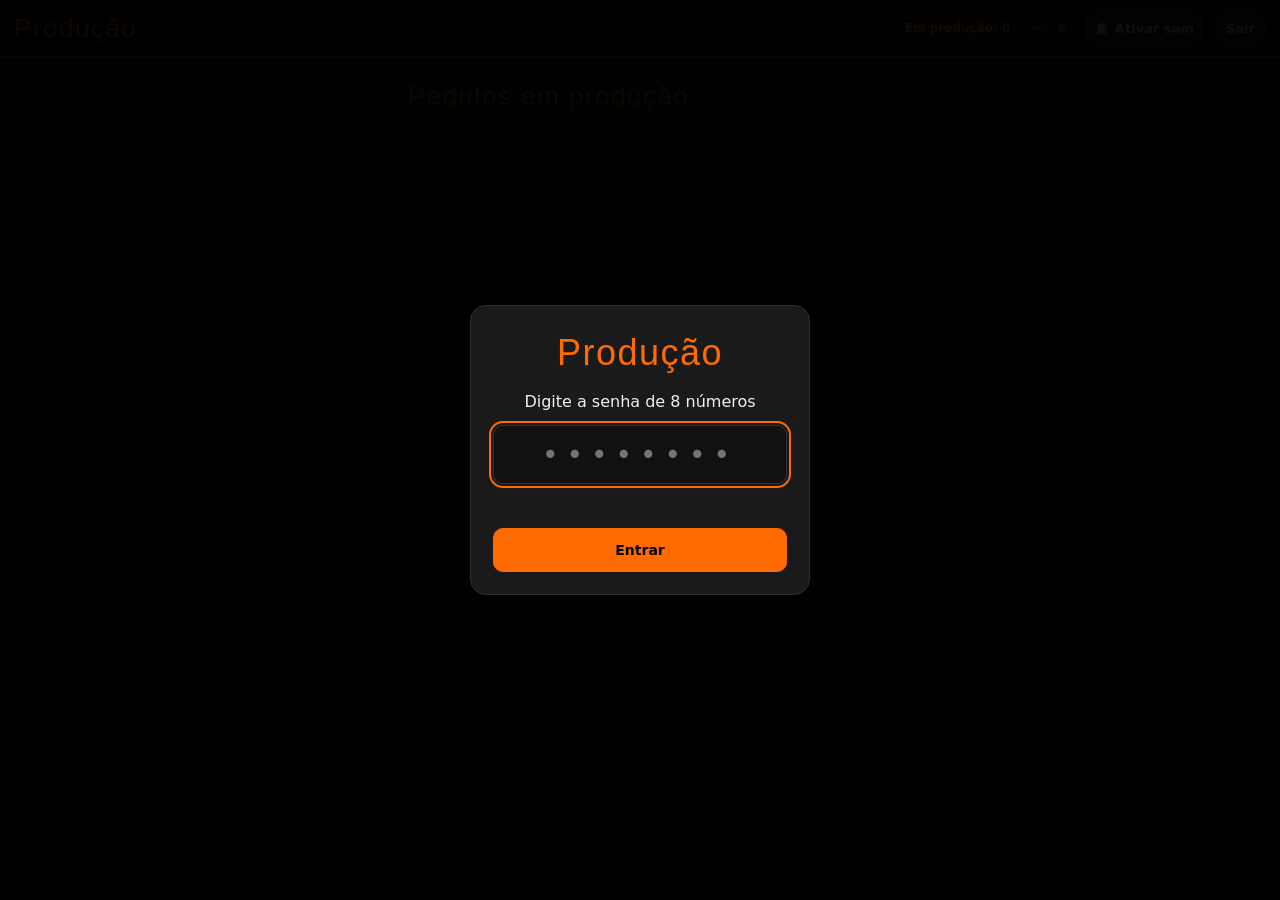
<file: producao.html>
<!DOCTYPE html>
<html lang="pt-BR">
<head>
<meta charset="UTF-8">
<meta name="viewport" content="width=device-width, initial-scale=1">
<meta name="robots" content="noindex,nofollow">
<title>Produção — Cunho's</title>
<link rel="stylesheet" href="painel.css">
<style>
body { font-size:16px; }
.layout { display:grid; grid-template-columns:minmax(300px,380px) 1fr; gap:14px; align-items:start; }
@media (max-width:900px) { .layout { grid-template-columns:1fr; } }
.lateral { position:sticky; top:74px; display:flex; flex-direction:column; gap:12px; }
@media (max-width:900px) { .lateral { position:static; } }
.painel { background:var(--card); border:1px solid var(--borda); border-radius:14px; padding:12px; }
.painel h2 { font-size:22px; color:var(--laranja); margin-bottom:8px; }
.grade { width:100%; border-collapse:collapse; text-align:center; }
.grade th { font-size:12px; color:var(--mudo); text-transform:uppercase; letter-spacing:.5px; padding:4px 2px; }
.grade td { padding:7px 2px; border-top:1px solid var(--borda); font-size:22px; font-weight:800; }
.grade td:first-child { text-align:left; font-size:17px; color:var(--mudo); }
.grade td.z { color:#555; font-weight:400; }
.grade td.tot { color:var(--laranja); }
.lin { display:flex; justify-content:space-between; gap:8px; padding:5px 0; border-top:1px solid var(--borda); font-size:15px; }
.lin:first-of-type { border-top:0; }
.lin b { color:var(--laranja); font-size:18px; }
.pedidos { display:grid; grid-template-columns:repeat(auto-fill,minmax(380px,1fr)); gap:12px; }
.ped { background:var(--card); border:2px solid var(--borda); border-radius:16px; padding:14px; display:flex; flex-direction:column; gap:10px; }
.ped.atraso { border-color:var(--vermelho); animation:alertaCartao 1s infinite; }
.ped .cron .leg.atrasado { color:var(--vermelho); font-weight:900; letter-spacing:.5px; animation:pisca 1s infinite; }
.ped .cab { display:flex; align-items:center; gap:10px; flex-wrap:wrap; }
.ped .n { font-family:'Bebas Neue',Impact,sans-serif; font-size:40px; line-height:1; color:var(--laranja); }
.ped .cli { font-weight:800; font-size:19px; }
.ped .cron { margin-left:auto; text-align:right; }
.ped .cron .tempo { font-size:30px; line-height:1; display:block; }
.carnes { display:flex; align-items:center; gap:14px; flex-wrap:wrap; background:rgba(255,106,0,.10); border:1px solid rgba(255,106,0,.45); border-radius:12px; padding:8px 12px; }
.carnes .ct { display:flex; align-items:baseline; gap:6px; }
.carnes .ct b { font-family:'Bebas Neue',Impact,sans-serif; font-size:44px; line-height:1; color:var(--laranja); }
.carnes .ct span { font-size:15px; font-weight:800; color:var(--mudo); text-transform:uppercase; }
.carnes .cg { display:flex; gap:8px; flex-wrap:wrap; }
.carnes .pt { font-size:18px; padding:5px 13px; }
.it { border-top:1px dashed var(--borda); padding-top:9px; }
.it .tit { display:flex; gap:10px; align-items:center; flex-wrap:wrap; }
.it .q { font-size:30px; font-weight:900; color:#fff; min-width:48px; }
.it .nm { font-size:20px; font-weight:800; }
.pt { font-size:15px; font-weight:800; padding:3px 11px; border-radius:999px; }
.pt-0 { background:rgba(96,165,250,.2); color:#9cc7ff; } .pt-1 { background:rgba(250,204,21,.2); color:#ffe066; } .pt-2 { background:rgba(255,93,93,.22); color:#ff9b9b; }
.gr { font-size:15px; font-weight:800; background:#2c2c2c; border-radius:8px; padding:3px 9px; }
.base { color:var(--mudo); font-size:14px; margin-top:4px; }
.mods { display:flex; gap:6px; flex-wrap:wrap; margin-top:6px; }
.mods span { font-size:15px; font-weight:800; padding:3px 10px; border-radius:8px; }
.sem { background:rgba(255,93,93,.2); color:#ff9b9b; } .mais { background:rgba(74,222,128,.18); color:var(--verde); }
.obs { margin-top:6px; background:rgba(250,204,21,.15); border:1px solid rgba(250,204,21,.45); color:#ffe066; border-radius:8px; padding:6px 9px; font-weight:700; }
.rodape { display:flex; gap:8px; align-items:center; }
.rodape .btn { flex:1; min-height:54px; font-size:18px; }
.espera { color:var(--mudo); font-size:14px; }
</style>
</head>
<body>
<div class="topo">
  <h1>Produção</h1>
  <span class="chip laranja" id="c-prod">Em produção: 0</span>
  <span class="chip verm" id="c-atraso" style="display:none">Atrasados: 0</span>
  <span class="chip" id="c-meta"></span>
  <span id="conexao" class="ponto" title="Conexão"></span>
  <button class="btn peq" id="btn-som" type="button">🔔 Ativar som</button>
  <button class="btn peq" id="btn-sair" type="button">Sair</button>
</div>
<div class="conteudo">
  <div class="layout">
    <aside class="lateral" id="lateral"></aside>
    <main>
      <div class="sec"><h2 style="font-size:26px;color:var(--laranja);margin-bottom:8px">Pedidos em produção</h2><div class="pedidos" id="pedidos"></div></div>
    </main>
  </div>
</div>
<script>window.PAPEL_DA_PAGINA = 'producao';</script>
<script src="painel.js"></script>
<script>
let conhecidos = null;
const PONTOS = ['Ponto −', 'Ao ponto', 'Ponto +'];

/* ─── totais para a grelha ─── */
function totais(prod) {
  const E = App.E, cat = E.catalogo, carnes = { 120: [0, 0, 0], 180: [0, 0, 0] }, bg = {}, extras = {};
  prod.forEach(p => p.itens.forEach(i => {
    if (i.tipo === 'burger') {
      const pr = cat.produtos[i.pid], pi = Math.max(0, PONTOS.indexOf(i.ponto)), n = pr.carnes + i.add.filter(a => a === 'carne').length;
      carnes[i.tam][pi] += n; const k = i.nome + ' ' + (pr.carnes === 2 ? i.tam * 2 : i.tam) + ' g'; bg[k] = (bg[k] || 0) + 1;
    } else { const k = descItem(i, E) + (i.tipo === 'sobremesa' && i.toppings.length ? ' + ' + i.toppings.map(t => cat.toppings[t].nome).join(', ') : ''); extras[k] = (extras[k] || 0) + 1; }
  }));
  return { carnes, bg, extras };
}
function renderLateral(prod) {
  const E = App.E, t = totais(prod);
  const lin = o => Object.keys(o).length ? Object.entries(o).map(([k, v]) => `<div class="lin"><span>${esc(k)}</span><b>×${v}</b></div>`).join('') : '<div class="mudo">—</div>';
  const ag = E.pedidos.filter(p => p.status === 'aguardando'), pr = E.pedidos.filter(p => p.status === 'pronto');
  $('#lateral').innerHTML = `
    <div class="painel"><h2>🍔 Hambúrgueres (todos os pedidos)</h2>${lin(t.bg)}
      <div class="mudo" style="margin-top:6px">As carnes de cada pedido ficam dentro do cartão dele.</div></div>
    <div class="painel"><h2>🥤 Bebidas e açaí</h2>${lin(t.extras)}</div>
    <div class="painel"><h2>Fila</h2>
      <div class="lin"><span>✅ Prontos aguardando saída</span><b>${pr.length}</b></div>
      <div class="lin"><span>⏳ Aguardando comprovante</span><b>${ag.length}</b></div>
      ${ag.length ? `<div class="espera">${ag.map(p => '#' + p.numero + ' ' + esc(primeiroNome(p.cliente.nome))).join(' · ')}</div>` : ''}
    </div>`;
}

/* ─── carnes de UM pedido (Duplo = 2 carnes; "carne extra" = +1), por gramatura e ponto ─── */
function carnesDoPedido(p) {
  const cat = App.E.catalogo, m = new Map(); let total = 0;
  p.itens.forEach(i => { if (i.tipo !== 'burger') return;
    const n = cat.produtos[i.pid].carnes + i.add.filter(a => a === 'carne').length, pi = Math.max(0, PONTOS.indexOf(i.ponto)), k = pi + '|' + i.tam;
    m.set(k, (m.get(k) || 0) + n); total += n; });
  const grupos = [...m.entries()].map(([k, n]) => { const [pi, tam] = k.split('|').map(Number); return { pi, tam, n }; }).sort((a, b) => a.pi - b.pi || a.tam - b.tam);
  return { total, grupos };
}
function blocoCarnes(p) {
  const c = carnesDoPedido(p); if (!c.total) return '';
  return `<div class="carnes"><div class="ct"><b>${c.total}</b><span>${c.total === 1 ? 'carne' : 'carnes'}</span></div>
    <div class="cg">${c.grupos.map(g => `<span class="pt pt-${g.pi}"><b>${g.n}×</b> ${esc(PONTOS[g.pi])} · ${g.tam} g</span>`).join('')}</div></div>`;
}

/* ─── cartões ─── */
function linhaItem(g) {
  const i = g.item, E = App.E, pr = E.catalogo.produtos[i.pid];
  if (i.tipo === 'burger') {
    const ponto = Math.max(0, PONTOS.indexOf(i.ponto)), tamTxt = pr.carnes === 2 ? `${i.tam * 2} g (2×${i.tam})` : i.tam + ' g';
    return `<div class="it"><div class="tit"><span class="q">${g.qtd}×</span><span class="nm">${esc(i.nome)}</span><span class="gr">${tamTxt}</span><span class="pt pt-${ponto}">${esc(i.ponto)}</span></div>
      <div class="base">${esc(pr.ingredientes.join(' · '))}</div>
      ${(i.rem.length || i.add.length) ? `<div class="mods">${i.rem.map(r => `<span class="sem">SEM ${esc(r)}</span>`).join('')}${i.add.map(a => `<span class="mais">+ ${esc(nomeAdd(a, E))}${a === 'carne' ? ' ' + i.tam + ' g' : ''}</span>`).join('')}</div>` : ''}
      ${i.obs ? `<div class="obs">📝 ${esc(i.obs)}</div>` : ''}</div>`;
  }
  const extra = i.tipo === 'sobremesa' ? [...(i.completo ? ['Completo: granola + ' + (i.leite === 'leitePo' ? 'leite em pó' : 'leite condensado')] : ['Puro']), ...i.toppings.map(t => '+ ' + E.catalogo.toppings[t].nome + ' avulso')] : [i.variant];
  return `<div class="it"><div class="tit"><span class="q">${g.qtd}×</span><span class="nm">${esc(i.nome)}</span></div><div class="mods">${extra.map(x => `<span class="mais">${esc(x)}</span>`).join('')}</div>${i.obs ? `<div class="obs">📝 ${esc(i.obs)}</div>` : ''}</div>`;
}
function cartao(p) {
  const meta = App.E.config.metaProducaoMin * 60000;
  return `<div class="ped" data-id="${p.id}">
    <div class="cab"><span class="n">#${p.numero}</span><div><div class="cli">${esc(p.cliente.nome)}${p.teste ? ' <span class="chip verm">🧪 TESTE</span>' : ''}</div><div class="mudo">pago às ${hhmm(p.pagoEm)} · ${esc(p.cliente.endereco.bairro)}</div></div>
      <div class="cron"><span class="tempo" data-ini="${p.producaoInicio}"></span><span class="mudo leg">restam</span></div></div>
    ${blocoCarnes(p)}
    <div class="barra" data-barra="${p.producaoInicio}"><i></i></div>
    ${agruparItens(p).map(linhaItem).join('')}
    <div class="rodape"><button class="btn ok" data-pronto="${p.id}" type="button">✔ PRONTO</button></div>
  </div>`;
}
function render() {
  const E = App.E, prod = E.pedidos.filter(p => p.status === 'em_producao').sort((a, b) => a.criadoEm - b.criadoEm);   // ordem de chegada: o primeiro pedido feito fica sempre no topo
  $('#pedidos').innerHTML = prod.length ? prod.map(cartao).join('') : '<div class="vazio" style="grid-column:1/-1">Nenhum pedido na grelha. Quando o atendimento conferir o comprovante, o pedido aparece aqui.</div>';
  renderLateral(prod); $('#c-meta').textContent = 'Meta: ' + E.config.metaProducaoMin + ' min por pedido'; tick();
}
function tick() {
  if (!App.E) return; const agora = agoraV(), meta = App.E.config.metaProducaoMin * 60000; let atrasados = 0, n = 0;
  $$('.ped').forEach(c => { const t = $('.tempo', c), r = contagem(Number(t.dataset.ini), meta, agora), b = $('.barra', c), leg = $('.leg', c);
    t.textContent = r.texto; t.className = 'tempo ' + r.classe; b.className = 'barra ' + r.barra; $('i', b).style.width = r.pctRestante + '%'; c.classList.toggle('atraso', r.atrasado);
    if (leg) { leg.textContent = r.atrasado ? 'ATRASADO' : 'restam · meta ' + mmss(meta); leg.className = 'mudo leg' + (r.atrasado ? ' atrasado' : ''); }
    n++; if (r.atrasado) atrasados++; });
  $('#c-prod').textContent = 'Em produção: ' + n; const a = $('#c-atraso'); a.style.display = atrasados ? '' : 'none'; a.textContent = 'Atrasados: ' + atrasados;
}
setInterval(tick, 1000);
App.redesenhar = () => render();
$('#pedidos').addEventListener('click', ev => { const b = ev.target.closest('[data-pronto]'); if (!b) return; b.disabled = true; fazerAcao(b.dataset.pronto, 'pronto'); });   // o cartão some na hora; o servidor confirma em seguida
$('#btn-som').addEventListener('click', () => { ativarSom(); $('#btn-som').textContent = '🔔 Som ativado'; });
$('#btn-sair').addEventListener('click', () => { if (confirm('Sair deste painel? Na próxima vez será preciso digitar a senha.')) { sair(); conhecidos = null; } });
iniciarPainel((E, mudou) => {
  const ids = new Set(E.pedidos.filter(p => p.status === 'em_producao').map(p => p.id));
  if (conhecidos !== null) { const novos = [...ids].filter(i => !conhecidos.has(i)); if (novos.length) { alertaNovo(); aviso('🔥 Novo pedido na produção'); } }
  conhecidos = ids; if (mudou) render(); else tick();
});
</script>
</body>
</html>
</file>
<file: painel.css>
* { box-sizing:border-box; margin:0; padding:0; -webkit-tap-highlight-color:transparent; }
:root { --laranja:#FF6B00; --bg:#0f0f0f; --card:#1a1a1a; --card2:#242424; --borda:#2f2f2f; --txt:#f4f1ec; --mudo:#b0a99f;
        --verde:#4ade80; --amarelo:#facc15; --vermelho:#ff5d5d; --azul:#60a5fa; }
html { -webkit-text-size-adjust:100%; }
body { background:var(--bg); color:var(--txt); font-family:'Segoe UI',system-ui,-apple-system,Roboto,Arial,sans-serif; font-size:15px; line-height:1.4; min-height:100vh; }
button { font-family:inherit; cursor:pointer; }
:focus-visible { outline:2px solid var(--laranja); outline-offset:2px; }
h1,h2,h3 { font-family:'Bebas Neue',Impact,'Arial Narrow',sans-serif; letter-spacing:1.5px; font-weight:400; }

.topo { position:sticky; top:0; z-index:50; background:#000; border-bottom:2px solid var(--laranja); display:flex; align-items:center; gap:10px; flex-wrap:wrap; padding:10px 14px; }
.topo h1 { font-size:26px; color:var(--laranja); margin-right:auto; }
.selo { background:#7a3d00; color:#fff; font-size:11px; font-weight:700; letter-spacing:.5px; padding:4px 9px; border-radius:999px; white-space:nowrap; }
.ponto { width:10px; height:10px; border-radius:50%; background:#666; display:inline-block; margin-right:6px; }
.ponto.on { background:var(--verde); } .ponto.off { background:var(--vermelho); }
.btn { border:1px solid var(--borda); background:var(--card2); color:var(--txt); border-radius:10px; padding:0 14px; min-height:44px; font-weight:700; font-size:14px; }
.btn.pri { background:var(--laranja); border-color:var(--laranja); color:#000; }
.btn.ok { background:var(--verde); border-color:var(--verde); color:#000; }
.btn.perigo { color:#ff9b9b; border-color:rgba(255,93,93,.4); }
.btn.peq { min-height:36px; padding:0 10px; font-size:13px; }
.btn:disabled { opacity:.45; cursor:not-allowed; }
.chip { display:inline-block; font-size:12px; font-weight:700; padding:3px 9px; border-radius:999px; background:#2c2c2c; color:#d8d2c8; }
.chip.laranja { background:rgba(255,107,0,.18); color:#ffab6b; } .chip.verde { background:rgba(74,222,128,.15); color:var(--verde); }
.chip.verm { background:rgba(255,93,93,.16); color:#ff9b9b; } .chip.amar { background:rgba(250,204,21,.16); color:var(--amarelo); } .chip.azul { background:rgba(96,165,250,.16); color:var(--azul); }
.vazio { color:var(--mudo); text-align:center; padding:26px 12px; border:1px dashed var(--borda); border-radius:14px; }
.abas { display:flex; gap:6px; padding:10px 14px 0; overflow-x:auto; }
.aba { border:1px solid var(--borda); background:var(--card2); color:var(--mudo); border-radius:999px; padding:0 16px; min-height:42px; font-weight:700; white-space:nowrap; }
.aba.on { background:var(--laranja); border-color:var(--laranja); color:#000; }
.conteudo { padding:14px; max-width:1500px; margin:0 auto; }
.sec { margin:6px 0 20px; }
.sec > h2 { font-size:22px; color:var(--laranja); margin-bottom:8px; display:flex; align-items:center; gap:8px; }
.sec > h2 .n { background:var(--laranja); color:#000; border-radius:999px; font-family:'Segoe UI',sans-serif; font-size:13px; font-weight:800; padding:2px 9px; letter-spacing:0; }

/* modal e aviso */
.fundo { position:fixed; inset:0; background:rgba(0,0,0,.78); z-index:200; display:none; align-items:flex-end; justify-content:center; }
.fundo.show { display:flex; }
.modal { background:var(--card); border:1px solid var(--borda); border-radius:18px 18px 0 0; width:100%; max-width:640px; max-height:92vh; overflow:auto; padding:16px; }
@media (min-width:700px) { .fundo { align-items:center; } .modal { border-radius:18px; } }
.modal h3 { font-size:24px; color:var(--laranja); margin-bottom:4px; }
.aviso-toast { position:fixed; left:50%; bottom:24px; transform:translateX(-50%); background:#262626; border:1px solid #3a3a3a; padding:11px 16px; border-radius:12px; font-weight:700; z-index:300; display:none; max-width:92vw; }
.aviso-toast.show { display:block; }
input, select, textarea { font-family:inherit; font-size:15px; color:var(--txt); background:#111; border:1px solid var(--borda); border-radius:10px; padding:10px 12px; width:100%; }
label.l { display:block; font-size:12px; color:var(--mudo); font-weight:700; letter-spacing:.6px; text-transform:uppercase; margin:10px 0 4px; }

/* cronômetros */
.tempo { font-variant-numeric:tabular-nums; font-weight:800; }
.t-ok { color:var(--verde); } .t-atencao { color:var(--amarelo); } .t-alerta { color:#ff9b4d; } .t-atraso { color:var(--vermelho); animation:pisca 1s infinite; }
@keyframes pisca { 50% { opacity:.45; } }
@keyframes alertaCartao { 50% { box-shadow:0 0 0 5px rgba(255,93,93,.6); background-color:#2b1212; } }   /* cartão atrasado: borda vermelha pulsando */
.barra { height:8px; background:#2a2a2a; border-radius:99px; overflow:hidden; }
.barra > i { display:block; height:100%; background:var(--verde); width:0; transition:width .5s; }
.barra.amar > i { background:var(--amarelo); } .barra.lar > i { background:#ff9b4d; } .barra.verm > i { background:var(--vermelho); }

/* login por senha */
.login { position:fixed; inset:0; z-index:9999; background:rgba(0,0,0,.94); display:flex; align-items:center; justify-content:center; padding:16px; }
.login[hidden] { display:none; }
.login-caixa { width:100%; max-width:340px; background:var(--card); border:1px solid var(--borda); border-radius:16px; padding:22px; display:flex; flex-direction:column; gap:12px; text-align:center; }
.login-caixa h2 { font-size:36px; color:var(--laranja); }
.login-caixa input { font-size:28px; letter-spacing:8px; text-align:center; padding:12px; }
.login-erro { color:var(--vermelho); min-height:20px; font-size:14px; }
</file>
